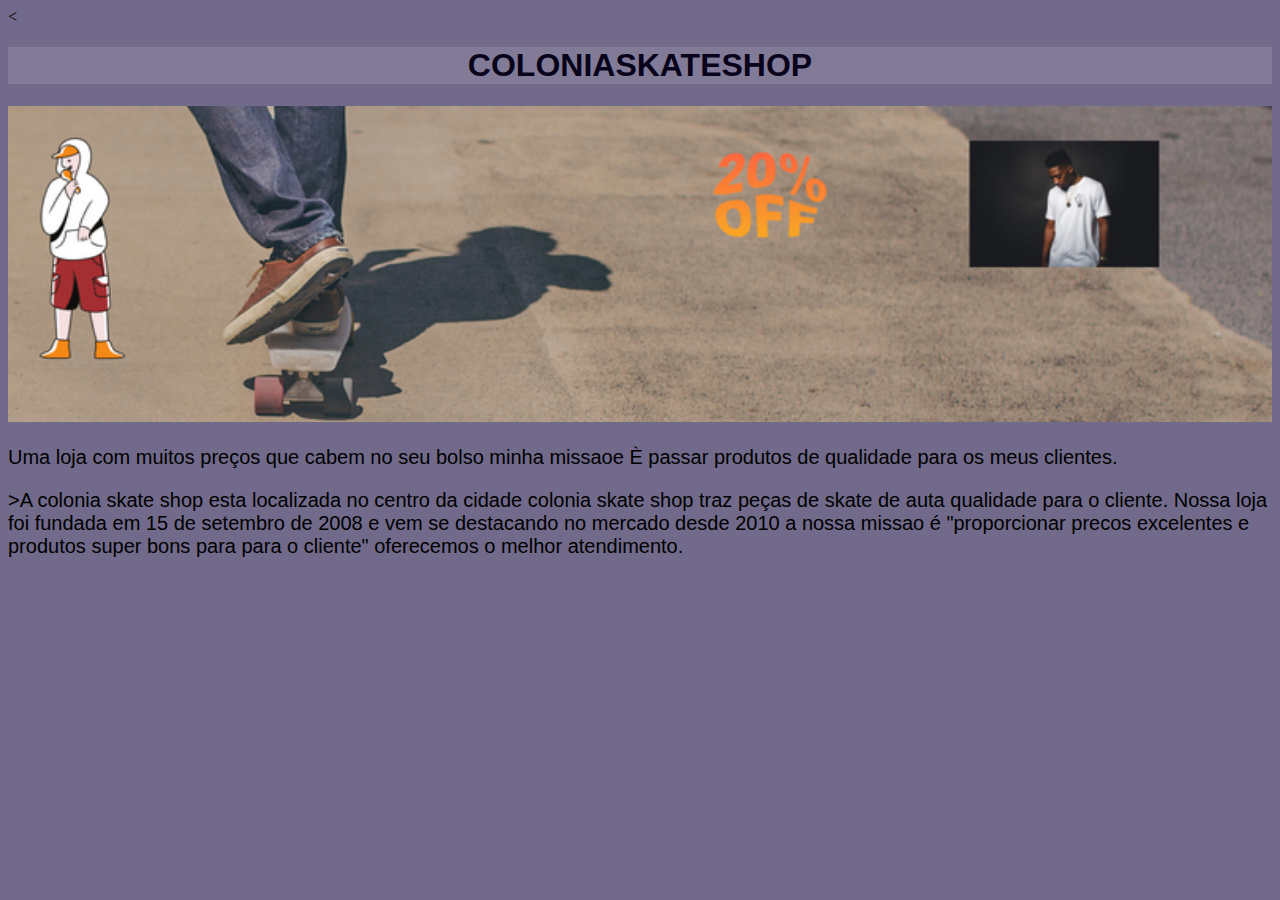
<file: index.html>
<!DOCTYPE html>
<html lang="en">
<head><<link rel="stylesheet" href="style.css">

  <link rel="stylesheet" href="style.css">
    <meta charset="UTF-8">
    <meta http-equiv="X-UA-Compatible" content="IE=edge">
    <meta name="viewport" content="width=device-width, initial-scale=1.0">
    <title>COLONIASKATESHOP</title>
</head>
<body>
  <h1>COLONIASKATESHOP</h1>

  <img src="Design sem nome.png" id="fds" alt="">
 <p> Uma loja com muitos preços que cabem no seu bolso minha missaoe È passar produtos de qualidade para os meus clientes.
  <p>>A colonia skate shop esta localizada no centro da cidade colonia skate shop traz peças de skate de auta qualidade para o cliente.
  Nossa loja foi fundada em 15 de setembro de 2008 e vem se destacando no mercado desde 2010 a nossa missao é "proporcionar precos 
  excelentes e produtos super bons  para para o cliente" oferecemos o melhor atendimento. </p>                                                                      
</body>
</html>
</file>
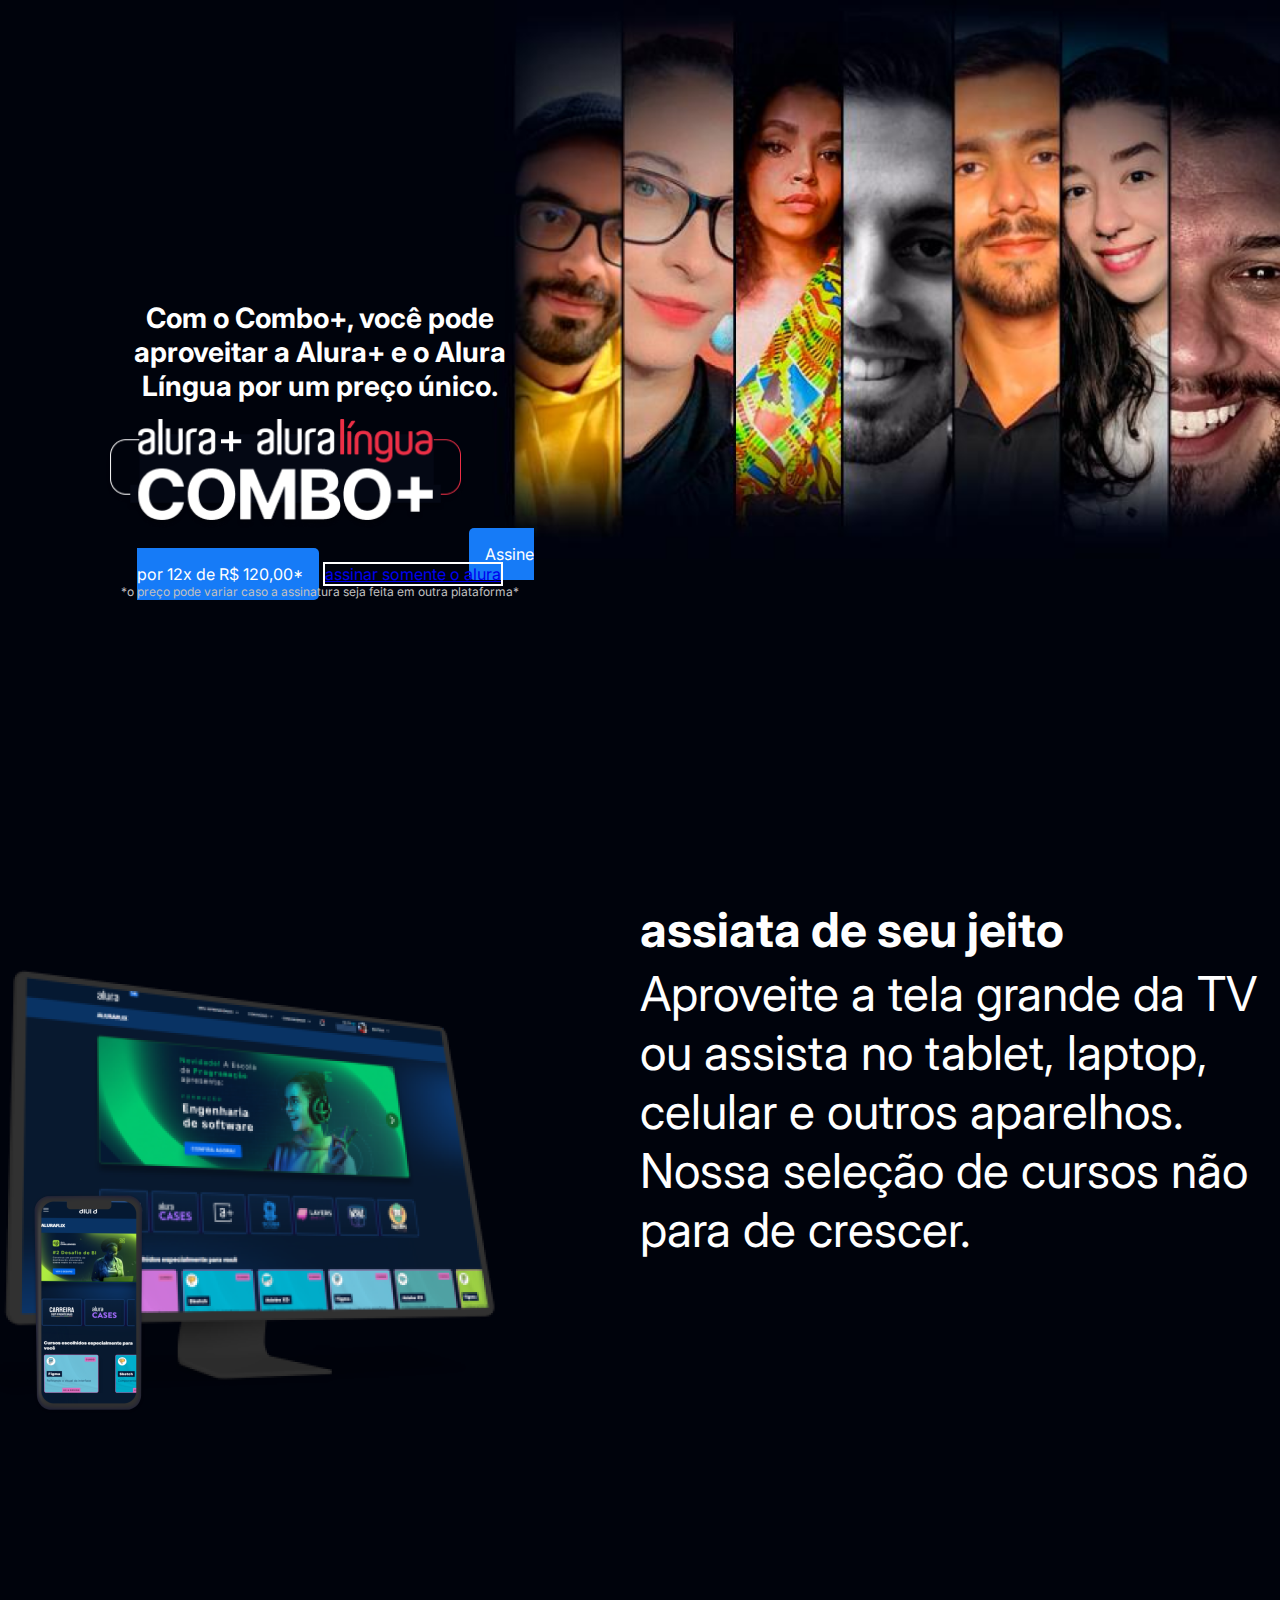
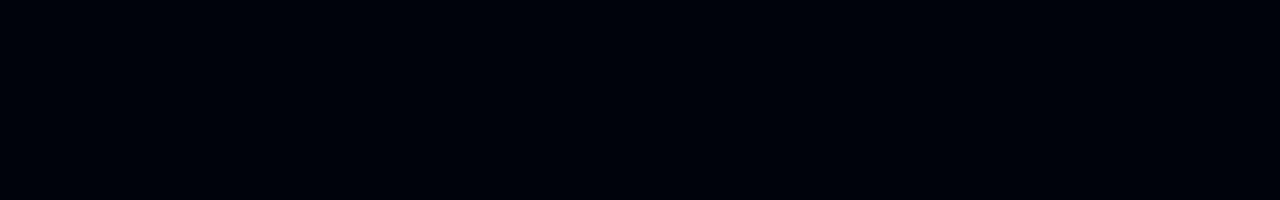
<file: site da alura.com/index.html>
<!DOCTYPE html>
<html lang="en">
<head>
    <meta charset="UTF-8">
    <meta http-equiv="X-UA-Compatible" content="IE=edge">
    <meta name="viewport" content="width=device-width, initial-scale=1.0">
    <title>Document</title>
    <link rel="stylesheet" href="style.css">
    <link rel="preconnect" href="https://fonts.googleapis.com">
<link rel="preconnect" href="https://fonts.gstatic.com" crossorigin>
<link href="https://fonts.googleapis.com/css2?family=Inter:wght@800&display=swap" rel="stylesheet">
</head>
<body>
    <section class="container principal">
        <div class="container__caixa">
        <h1 class="container__titulo">Com o Combo+, você pode aproveitar a Alura+ e o Alura Língua por um preço único.</h1>
        <img src="imagens]/Combo.png" alt=" o combo+ é a junçao do alura e o alura lingua" class="container__imagem">
        <a href="www.alura.com.br" class="container__botao">Assine por 12x de R$ 120,00*</a>
        <a href="www.alura.com.br" class="cantainer_botao botao_secundario">assinar somente o alura</a>
        <p class="conteiner_aviso">*o preço pode variar caso a assinatura seja feita em outra plataforma*</p>
    </div>
</section>

<section class="container secundairo">
    <img src="imagens]/Plataformas" alt="um monitor e mu celular com a alura ">
    <div class=" container__descricao">
        <h2 class="descricao__titulo"> assiata de seu jeito </h2>
        <p class="descricao__titulo">Aproveite a tela grande da TV ou assista no tablet, laptop, celular e outros aparelhos. Nossa seleção de cursos não para de crescer.</p>
    </div>
</section>
</body>
</html>
</file>
<file: style.css>
body{
background-color:rgb(113, 106, 138) ;
}


 h1{
color:rgb(8, 3, 26) ;
font-family:Verdana, Geneva, Tahoma, sans-serif ;
background:rgba(236, 236, 236, 0.137) ;
text-align: center;
}


p{
color:black ;
font-family:'Franklin Gothic Medium', 'Arial Narrow', Arial, sans-serif ;
font-size:20px ;
background:rgba(0, 0, 7, 0) ;
}

#fds {
    width: 100%;
}
</file>
<file: site da alura.com/style.css>
:root{
    --branco-principal: #ffffff;
    --cinza-secundario: #C0C0C0;
    --botao-azul: #167BF7;
    --cor-de-fundo: #00030C;
    --fonte-principal:'Inter';
}
body{
    background: var(--cor-de-fundo);
    color: var(--branco-principal);
    font-family: var(--fonte-principal);
    font-size: 16px;
    font-weight: 400;
}

*{
    margin: 0;
    padding: 0;
}

.principal {
    background-image: url("imagens]/Background.png");
    background-repeat: no-repeat ;
    background-size: contain;
    align-items: center;
    text-align: center;
}

.container{
    height: 100vh;
    display: grid;
    grid-template-columns: 50% 50%;
}
.container__botao{
    background-color: var(--botao-azul);
    border-radius: 5px;
    padding: 1em;
    color: var(--branco-principal);
    text-decoration: none;
    margin-bottom: 1em;
}

.botao_secundario{
    background-color: transparent;
    border: 2px solid var(--branco-principal);
}
.conteiner_aviso{
    font-size: 12px;
    color: var(--cinza-secundario);
}

.container__titulo{
    font-size: 28px;
    font-weight: 700;
}

.container__imagem{
    margin: 1em 0 2em 0 ;

}
.container__caixa{
    margin: 0 6em;

}
.container__imagem{
    width: 80% ;
}
.secundario{
    align-items: center ;
    margin: 0 10em;
}

.descricao__titulo{
    font-weight: 700%;
    font-size: 48px;
    color: var(--branco-principal);
    margin-bottom: 0.1em;
}

.descricao__texto{
    color: var(--cinza-secundarios);
}
</file>
